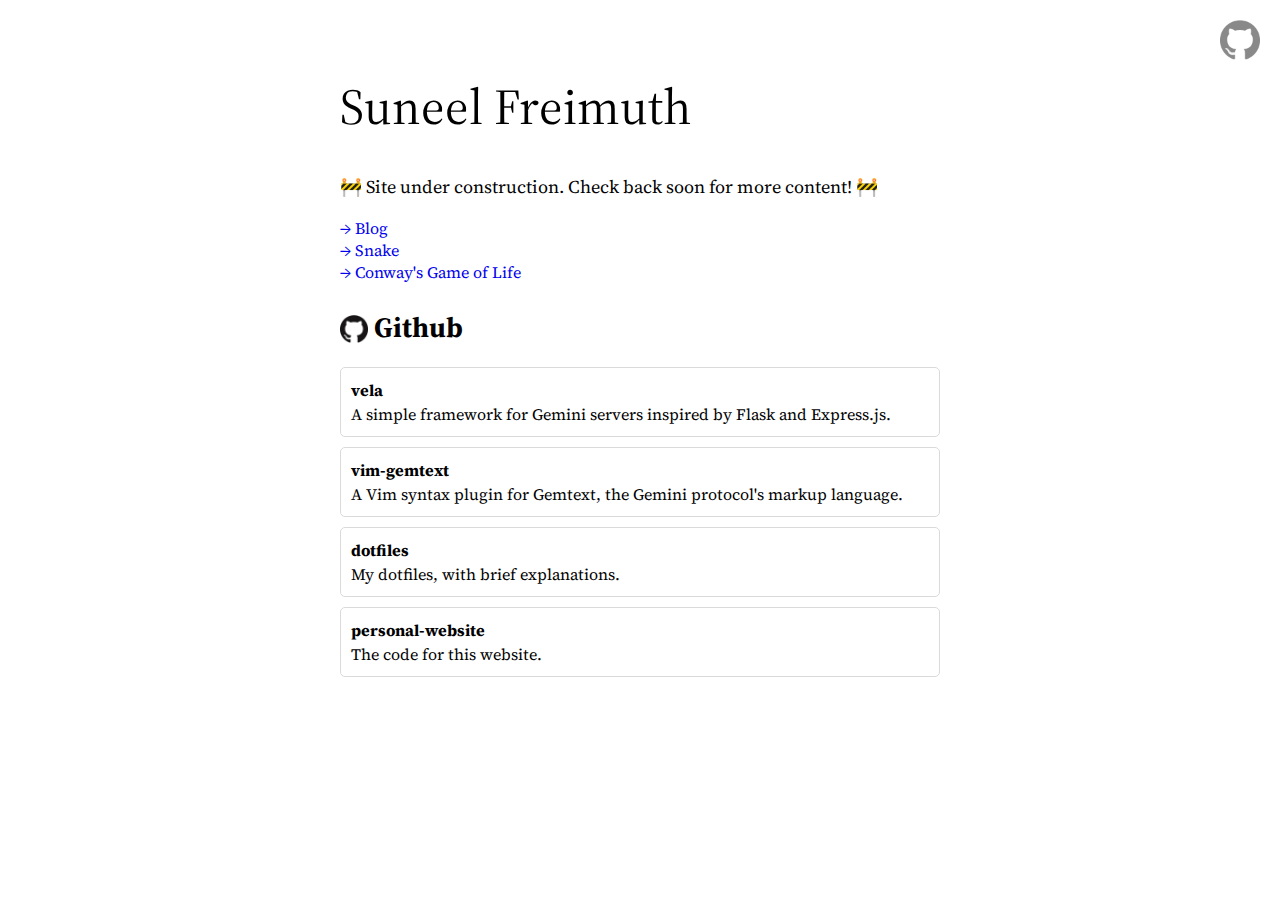
<file: public/index.html>
<!DOCTYPE html>
<html lang="en">
<head>
    <meta charset="UTF-8">
    <meta name="viewport" content="width=device-width, initial-scale=1.0">
    <title>Suneel Freimuth</title>

    <link rel="stylesheet" href="https://fonts.googleapis.com/css?family=Source+Serif+Pro">
    <link rel='stylesheet' href='root.css'>
</head>
<body>
    <a class='link-to-code' href='https://github.com/SuneelFreimuth/personal-website'>
        <img src='./assets/github-logo.png'>
    </a>
    <div class='main'>
        <h1>Suneel Freimuth</h1>

        <p>🚧 Site under construction. Check back soon for more content! 🚧</p>

        <a class='home-link' href="./blog">→ Blog</a>
        <a class='home-link' href="./snake">→ Snake</a>
        <a class='home-link' href="./gameoflife">→ Conway's Game of Life</a>

        <h2>
            <a class='discrete-link text-with-icon' href="https://github.com/SuneelFreimuth">
                <img src='./assets/github-logo.png' alt='Github Logo'>
                <span>Github</span>
            </a>
        </h2>
        <a class='link-block' href='https://github.com/SuneelFreimuth/vela'>
            <b>vela</b>
            A simple framework for Gemini servers inspired by Flask and Express.js.
        </a>
        <a class='link-block' href='https://github.com/SuneelFreimuth/vim-gemtext'>
            <b>vim-gemtext</b>
            A Vim syntax plugin for Gemtext, the Gemini protocol's markup language.
        </a>
        <a class='link-block' href='https://github.com/SuneelFreimuth/dotfiles'>
            <b>dotfiles</b>
            My dotfiles, with brief explanations.
        </a>
        <a class='link-block' href='https://github.com/SuneelFreimuth/personal-website'>
            <b>personal-website</b>
            The code for this website.
        </a>
    </div>
</body>
</html>
</file>
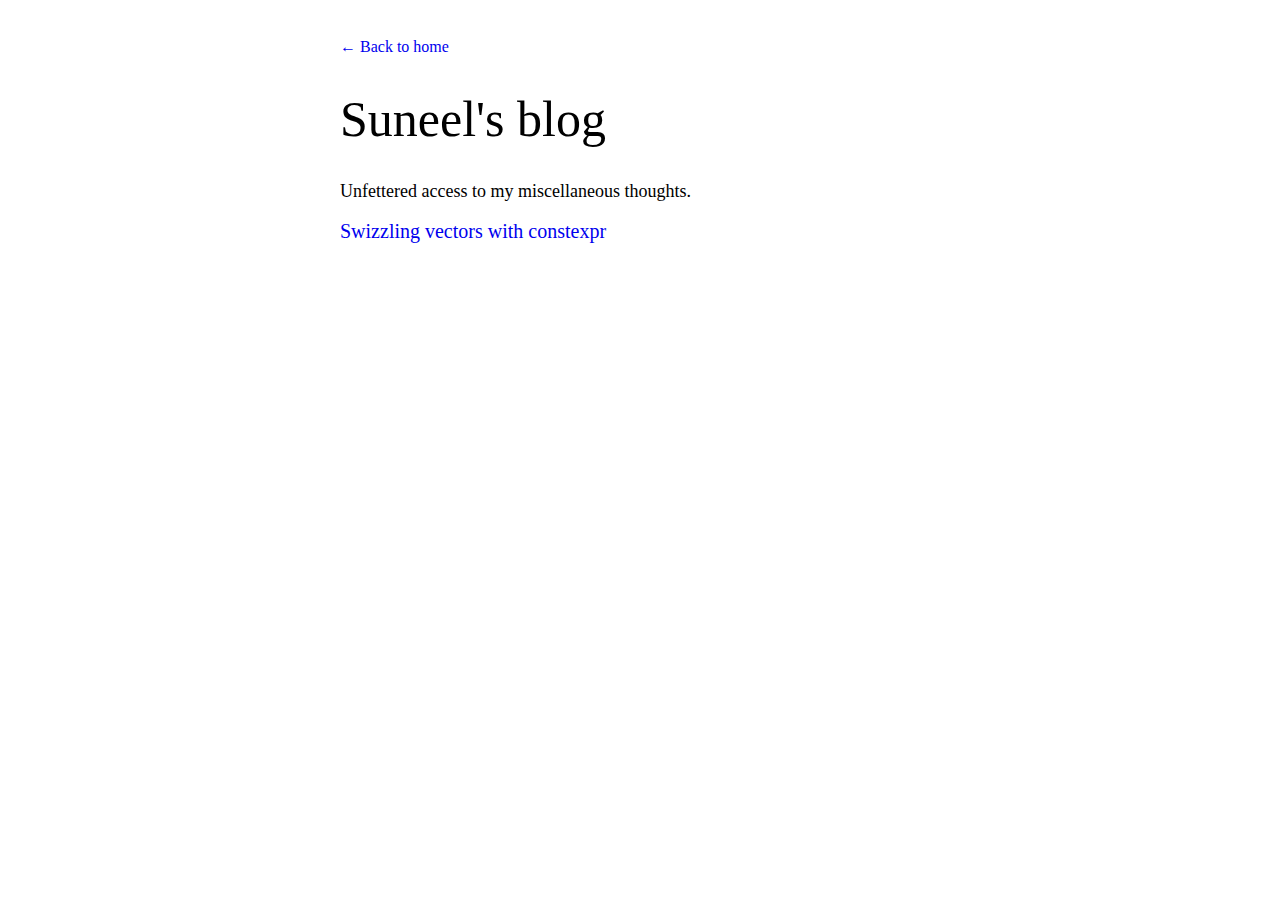
<file: public/blog/index.html>
<!DOCTYPE html>
<html>
<head>
    <link rel='stylesheet' href='../root.css'>
    <style>
    a {
        display: block;
		text-decoration: none;
    }

	.blog-post-link {
        font-size: 1.25rem;
    }
    </style>
<head>
<body>
<div class='main'>
	<a href='..'>← Back to home</a>
    <h1>Suneel's blog</h1>
    <p>Unfettered access to my miscellaneous thoughts.</p>

    <a class='blog-post-link' href='Swizzling vectors with constexpr.html'>Swizzling vectors with constexpr</a>

</div>
</body>
</html>
</file>
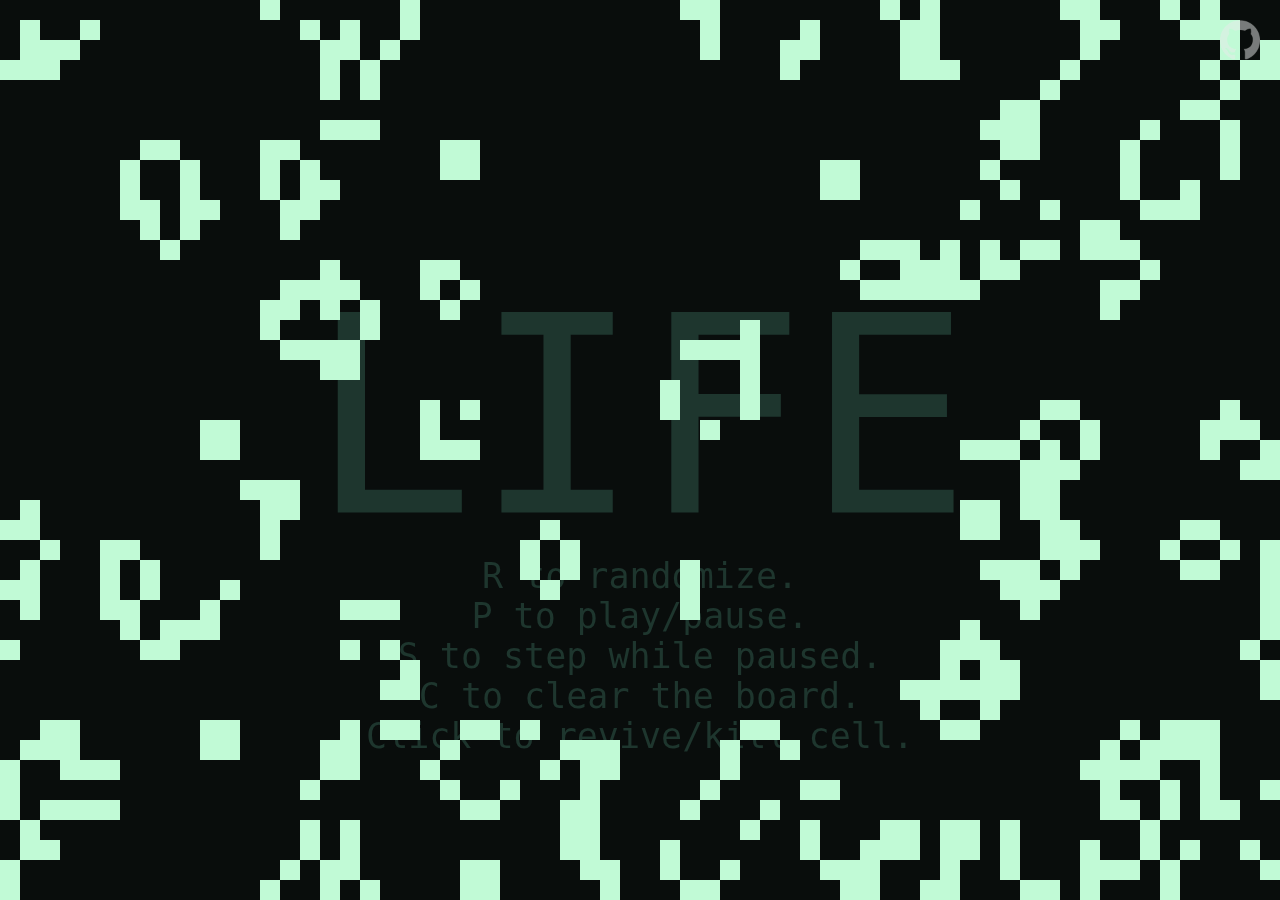
<file: public/gameoflife/index.html>
<!DOCTYPE html>
<html lang="en">
<head>
    <meta charset="UTF-8">
    <meta name="viewport" content="width=device-width, initial-scale=1.0">
    <title>Game of Life</title>
    <link rel="stylesheet" href="../root.css">
    <style>
        canvas {
            position: absolute;
            /* Fullscreen. */
            top: 0;
            left: 0;
        }

        .link-to-code img {
            filter: invert(1);
        }
    </style>
</head>
<body>
    <canvas></canvas>
    <a class='link-to-code' href='https://github.com/SuneelFreimuth/personal-website/tree/main/public/gameoflife'>
        <img src='../assets/github-logo.png'>
    </a>
    <script src="./index.js"></script>
</body>
</html>
</file>
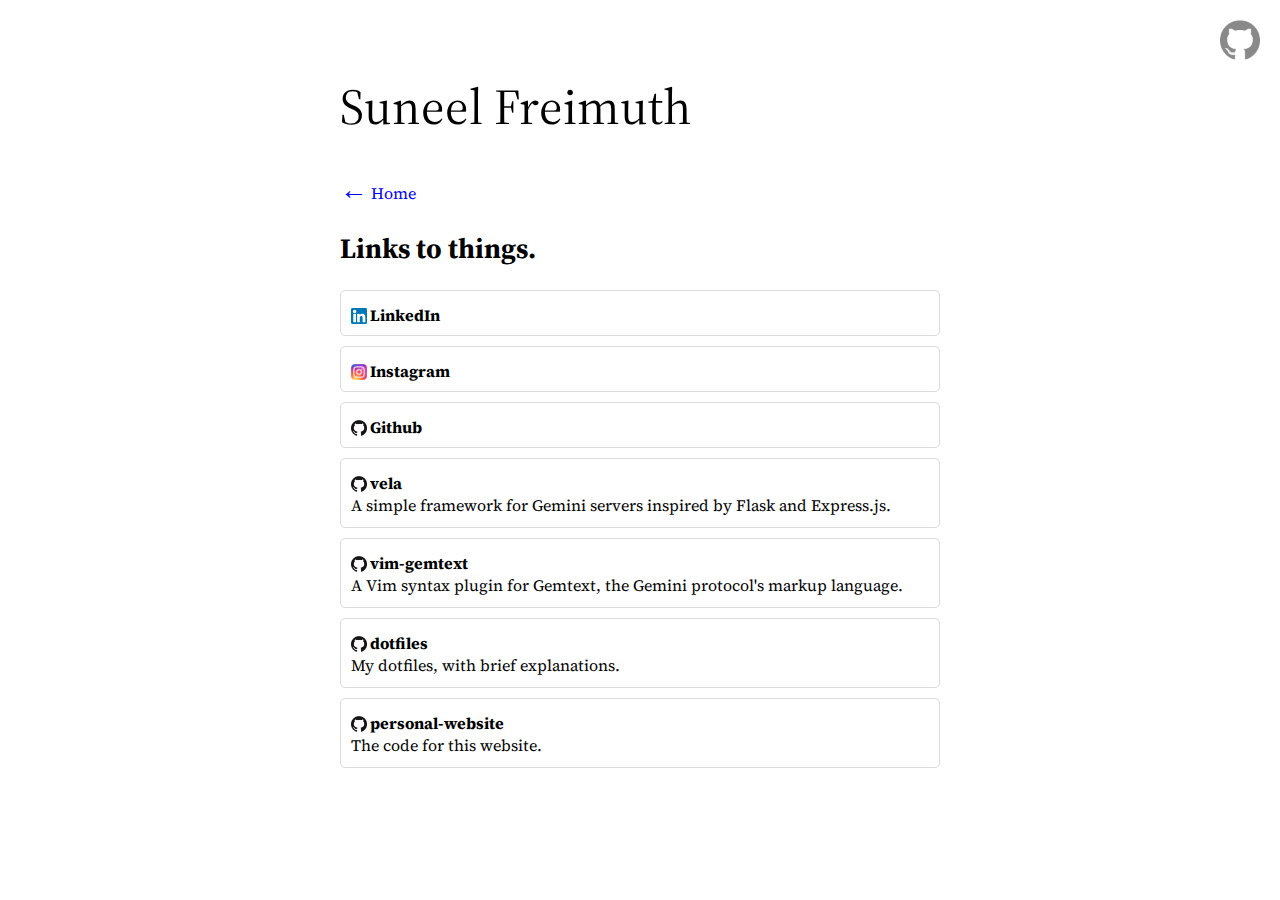
<file: public/links/index.html>
<!DOCTYPE html>
<html lang="en">
<head>
    <meta charset="UTF-8">
    <meta name="viewport" content="width=device-width, initial-scale=1.0">
    <title>links | Suneel Freimuth</title>

    <link rel="stylesheet" href="https://fonts.googleapis.com/css?family=Source+Serif+Pro">
    <link rel='stylesheet' href='../root.css'>
</head>
<body>
    <a class='link-to-code' href='https://github.com/SuneelFreimuth/personal-website/tree/main/public/links'>
        <img src='../assets/github-logo.png'>
    </a>
    <div class='main'>
        <h1>Suneel Freimuth</h1>

        <a href="/" class='home-link'><span>&#8592;</span> Home</a>

        <h2>Links to things.</h2>
        <a class='link-block' href='https://www.linkedin.com/in/suneel-freimuth-881a1116a/'>
            <b class='text-with-icon'>
                <img src='../assets/linkedin-logo.png'>
                <span>LinkedIn</span>
            </b>
        </a>
        <a class='link-block' href='https://www.instagram.com/suun.eeel/'>
            <b class='text-with-icon'>
                <img src='../assets/instagram-logo.png'>
                <span>Instagram</span>
            </b>
        </a>
        <a class='link-block' href='https://github.com/SuneelFreimuth'>
            <b class='text-with-icon'>
                <img src='../assets/github-logo.png'>
                <span>Github</span>
            </b>
        </a>
        <a class='link-block' href='https://github.com/SuneelFreimuth/vela'>
            <b class='text-with-icon'>
                <img src='../assets/github-logo.png'>
                <span>vela</span>
            </b>
            A simple framework for Gemini servers inspired by Flask and Express.js.
        </a>
        <a class='link-block' href='https://github.com/SuneelFreimuth/vim-gemtext'>
            <b class='text-with-icon'>
                <img src='../assets/github-logo.png'>
                <span>vim-gemtext</span>
            </b>
            A Vim syntax plugin for Gemtext, the Gemini protocol's markup language.
        </a>
        <a class='link-block' href='https://github.com/SuneelFreimuth/vela'>
            <b class='text-with-icon'>
                <img src='../assets/github-logo.png'>
                <span>dotfiles</span>
            </b>
            My dotfiles, with brief explanations.
        </a>
        <a class='link-block' href='https://github.com/SuneelFreimuth/vela'>
            <b class='text-with-icon'>
                <img src='../assets/github-logo.png'>
                <span>personal-website</span>
            </b>
            The code for this website.
        </a>
    </div>
</body>
</html>
</file>
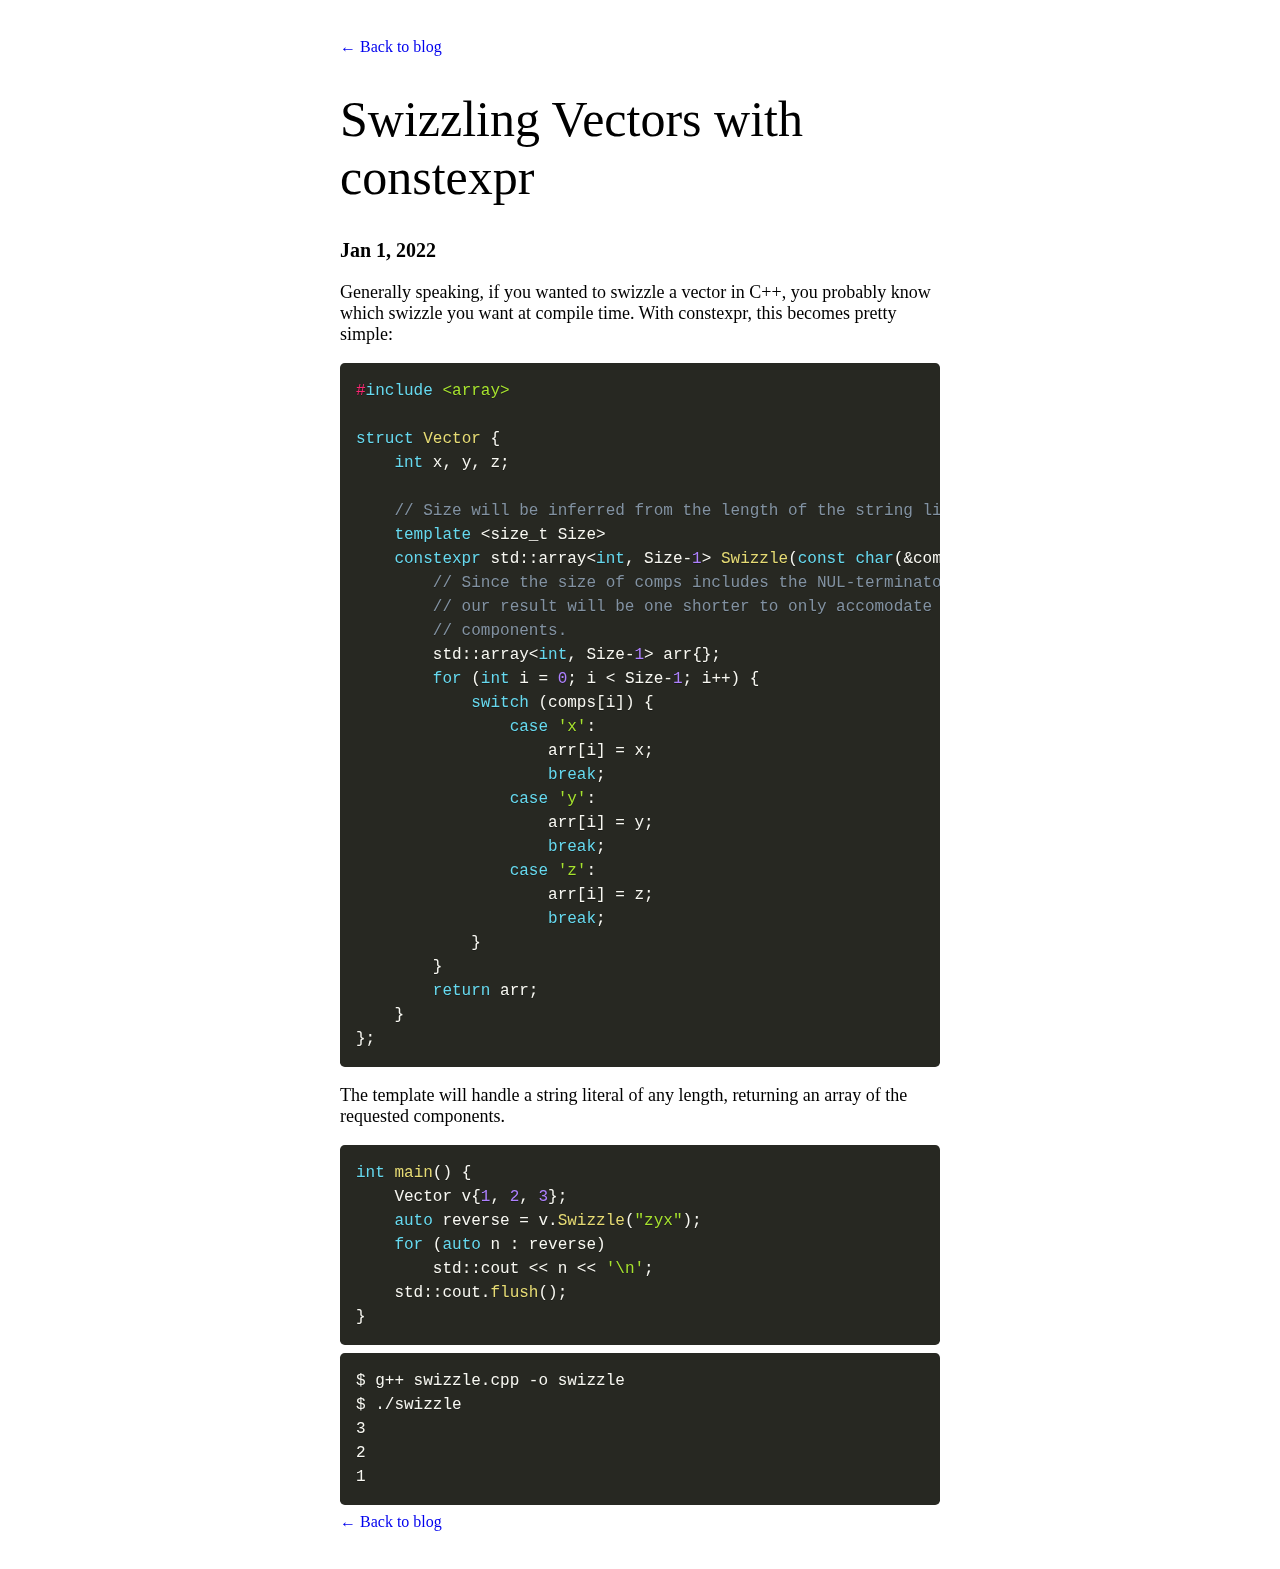
<file: public/blog/Swizzling vectors with constexpr.html>
<!DOCTYPE html>
<html>
<head>
    <link rel='stylesheet' href='../root.css'>
	<style>
	a {
        text-decoration: none;
	}
	</style>
    <!-- Provides syntax highlighting for code blocks: -->
    <link rel='stylesheet' href='prism/prism.css'>
</head>
<body>
<div class='main'>
    <a href='./'>← Back to blog</a>
<h1> Swizzling Vectors with constexpr</h1>
<h3> Jan 1, 2022</h3>
<p>Generally speaking, if you wanted to swizzle a vector in C++, you probably know which swizzle you want at compile time. With constexpr, this becomes pretty simple:</p>
<pre><code class="language-cpp">#include &lt;array&gt;

struct Vector {
    int x, y, z;

    // Size will be inferred from the length of the string literal.
    template &lt;size_t Size&gt;
    constexpr std::array&lt;int, Size-1&gt; Swizzle(const char(&amp;comps)[Size]) {
        // Since the size of comps includes the NUL-terminator at the end,
        // our result will be one shorter to only accomodate the relevant
        // components.
        std::array&lt;int, Size-1&gt; arr{};
        for (int i = 0; i &lt; Size-1; i++) {
            switch (comps[i]) {
                case 'x':
                    arr[i] = x;
                    break;
                case 'y':
                    arr[i] = y;
                    break;
                case 'z':
                    arr[i] = z;
                    break;
            }
        }
        return arr;
    }
};
</code></pre>
<p>The template will handle a string literal of any length, returning an array of the requested components.</p>
<pre><code class="language-cpp">int main() {
    Vector v{1, 2, 3};
    auto reverse = v.Swizzle("zyx");
    for (auto n : reverse)
        std::cout &lt;&lt; n &lt;&lt; '\n';
    std::cout.flush();
}
</code></pre>
<pre><code class="language-shell">$ g++ swizzle.cpp -o swizzle
$ ./swizzle
3
2
1
</code></pre>
    <a href='./'>← Back to blog</a>
</div>
<script src='prism/prism.js'></script>
</body>
</html>
</file>
<file: public/root.css>
:root {
    --font-primary: 'Source Serif Pro';

    --very-dark-grey: #222;
    --dark-grey: #555;
    --light-grey: #DADADA;
    --very-light-grey: #f8f8f8;

    --text-primary: color(--very-dark-grey);
    --text-secondary: color(--dark-grey);
}

body {
    font-family: var(--font-primary), serif;
    color: var(--text-primary);
}

.link-to-code {
    position: fixed;
    right: 20px;
    top: 20px;
}
.link-to-code img {
    width: 40px;
    opacity: 50%;
    transition-duration: 0.1s;
}
.link-to-code:hover img {
    opacity: 100%;
}
@media screen and (max-width: 700px) {
    .link-to-code {
        display: none;
    }
}

.main {
    margin: 30px 10%;
}

h1 {
    font-size: 50px;
    font-weight: normal;
}
h2 {
    font-size: 28px;
}
h3 {
    font-size: 20px;
}
p {
    font-size: 18px;
}
.home-link {
	display: block;
    text-decoration: none;
}
.home-link span {
    font-family: arial;
    font-size: 1.7rem;
}

.discrete-link {
    text-decoration: none;
    color: var(--text-primary);
}
.discrete-link:hover span {
    text-decoration: underline;
}

.link-block {
    display: block;
    border: 1px solid var(--light-grey);
    border-radius: 5px;
    padding: 10px;
    color: var(--text-secondary);
    text-decoration: none;
    line-height: 1.5rem;
    margin: 10px 0;
}
.link-block:hover {
    background-color: var(--very-light-grey);
}
.link-block b {
    display: block;
    color: var(--text-primary);
}

.text-with-icon span {
    position: relative;
    top: 2px;
}
.text-with-icon img {
    height: 1em;
    vertical-align: middle;
}

@media screen and (min-width: 700px) {
    .main {
        margin: 30px;
        width: 600px;
    }

    body {
        display: flex;
        justify-content: center;
    }
}
</file>
<file: public/blog/prism/prism.css>
/* PrismJS 1.25.0
https://prismjs.com/download.html#themes=prism-okaidia&languages=markup+css+clike+javascript+c+cpp+java+markdown+python+typescript */
code[class*=language-],pre[class*=language-]{color:#f8f8f2;background:0 0;text-shadow:0 1px rgba(0,0,0,.3);font-family:Consolas,Monaco,'Andale Mono','Ubuntu Mono',monospace;font-size:1em;text-align:left;white-space:pre;word-spacing:normal;word-break:normal;word-wrap:normal;line-height:1.5;-moz-tab-size:4;-o-tab-size:4;tab-size:4;-webkit-hyphens:none;-moz-hyphens:none;-ms-hyphens:none;hyphens:none}pre[class*=language-]{padding:1em;margin:.5em 0;overflow:auto;border-radius:.3em}:not(pre)>code[class*=language-],pre[class*=language-]{background:#272822}:not(pre)>code[class*=language-]{padding:.1em;border-radius:.3em;white-space:normal}.token.cdata,.token.comment,.token.doctype,.token.prolog{color:#8292a2}.token.punctuation{color:#f8f8f2}.token.namespace{opacity:.7}.token.constant,.token.deleted,.token.property,.token.symbol,.token.tag{color:#f92672}.token.boolean,.token.number{color:#ae81ff}.token.attr-name,.token.builtin,.token.char,.token.inserted,.token.selector,.token.string{color:#a6e22e}.language-css .token.string,.style .token.string,.token.entity,.token.operator,.token.url,.token.variable{color:#f8f8f2}.token.atrule,.token.attr-value,.token.class-name,.token.function{color:#e6db74}.token.keyword{color:#66d9ef}.token.important,.token.regex{color:#fd971f}.token.bold,.token.important{font-weight:700}.token.italic{font-style:italic}.token.entity{cursor:help}
</file>
